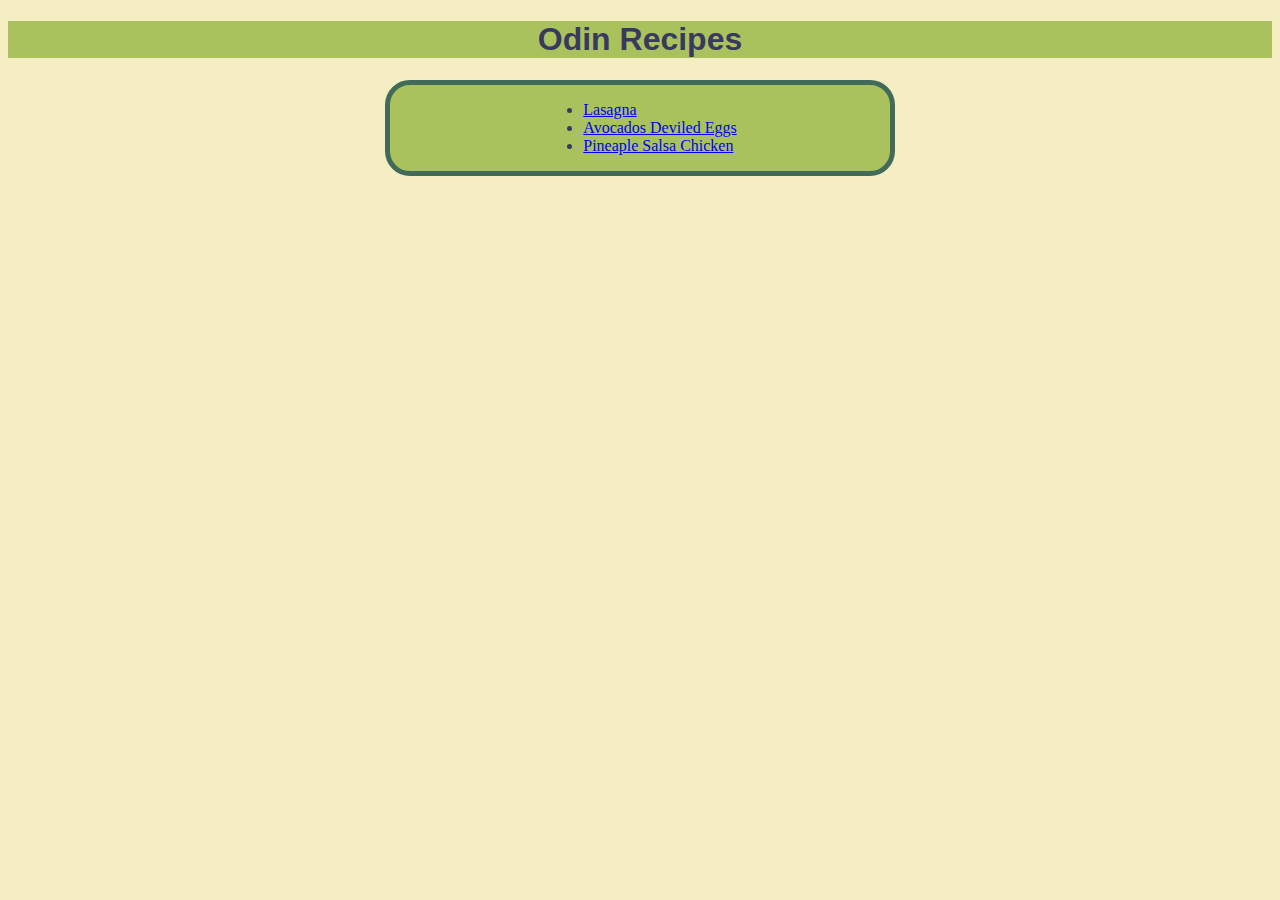
<file: index.html>
<!DOCTYPE html>
<html lang="en">
<head>
    <meta charset="UTF-8">
    <meta http-equiv="X-UA-Compatible" content="IE=edge">
    <meta name="viewport" content="width=device-width, initial-scale=1.0">
    <link rel="stylesheet" href="style.css">
    <title>Odin Recipes</title>
</head>
<body>
    <h1>Odin Recipes</h1>
    
    <div class="box1">
        <ul>
            <div class="centerleft-align">
                <li><a href="recipes/lasagna.html">Lasagna</a></li>
                <li><a href="recipes/avocado-deviled-eggs.html">Avocados Deviled Eggs</a></li>
                <li><a href="recipes/pineapple-salsa-chicken.html">Pineaple Salsa Chicken</a></li>
            </div>
        </ul>
    </div>
</body>
</html>
</file>
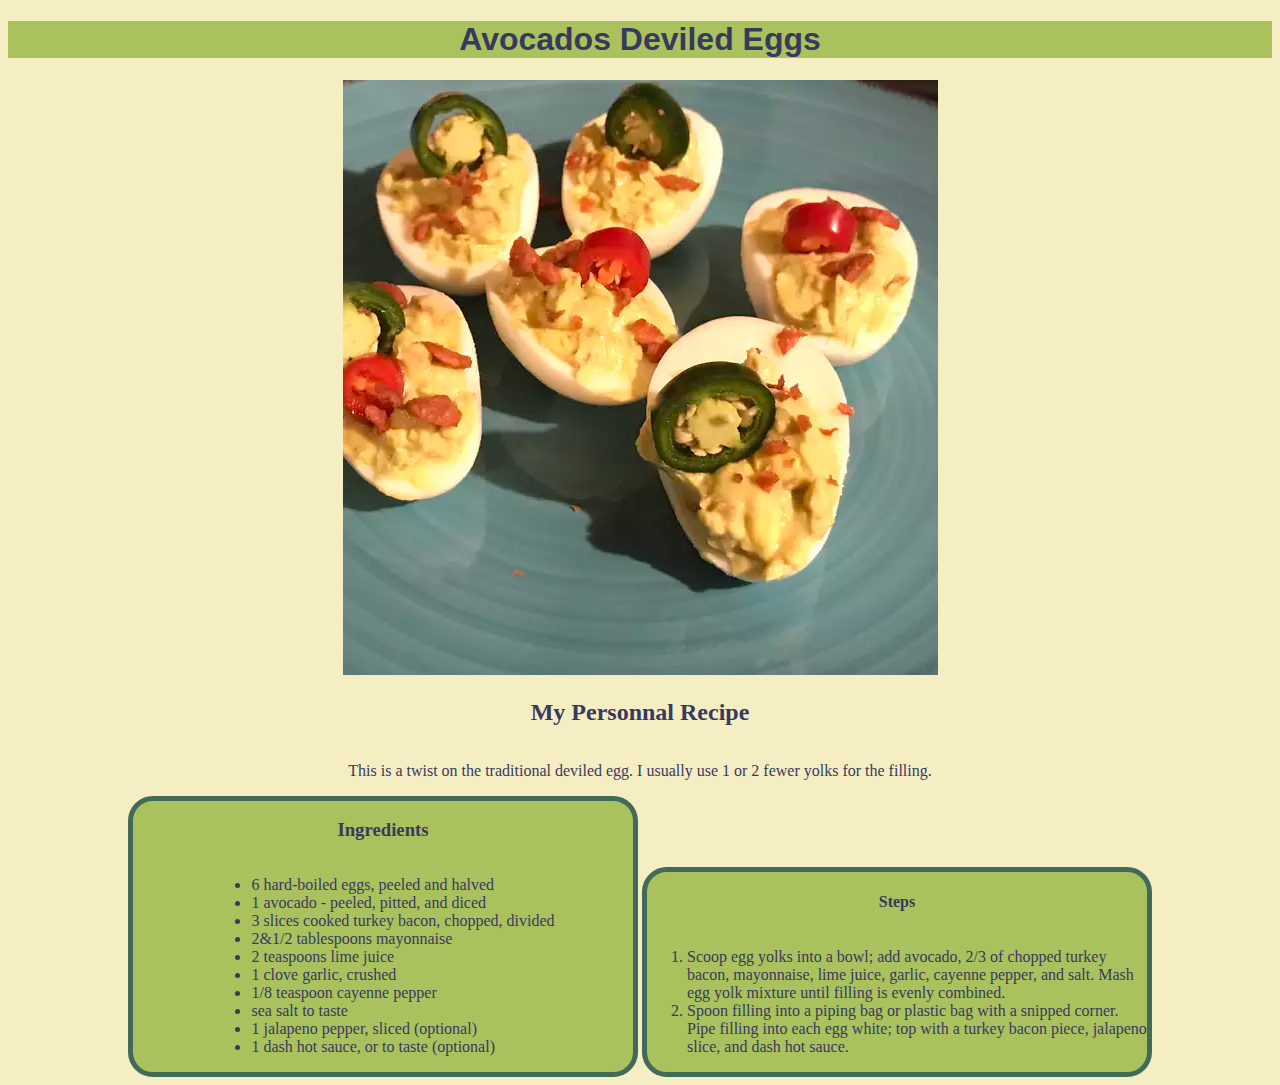
<file: recipes/avocado-deviled-eggs.html>
<!DOCTYPE html>
<html lang="en">
<head>
    <meta charset="UTF-8">
    <meta http-equiv="X-UA-Compatible" content="IE=edge">
    <meta name="viewport" content="width=device-width, initial-scale=1.0">
    <link rel="stylesheet" href="../style.css">
    <title>Avocados Deviled Eggs</title>
</head>
<body>
    <h1>Avocados Deviled Eggs</h1>

    <img src="img-recipes/avocado-deviles-eggs.jpg" alt="picture of some avocados deviled eggs">

    <h2>My Personnal Recipe</h2>
    
    <p class="centerleft-align">This is a twist on the traditional deviled egg. I usually use 1 or 2 fewer yolks for the filling.</p>
    <br>
    
    <div class="box1">
        <h3>Ingredients</h3>
        <ul class="centerleft-align">
            <li>6 hard-boiled eggs, peeled and halved</li>
            <li>1 avocado - peeled, pitted, and diced</li>
            <li>3 slices cooked turkey bacon, chopped, divided</li>
            <li>2&1/2 tablespoons mayonnaise</li>
            <li>2 teaspoons lime juice</li>
            <li>1 clove garlic, crushed</li>
            <li>1/8 teaspoon cayenne pepper</li>
            <li>sea salt to taste</li>
            <li>1 jalapeno pepper, sliced (optional)</li>
            <li>1 dash hot sauce, or to taste (optional)</li>
        </ul>
    </div>
    
    <div class="box1">
        <h4>Steps</h4>
        <ol class="centerleft-align">
            <li>Scoop egg yolks into a bowl; add avocado, 2/3 of chopped turkey bacon, mayonnaise, lime juice, garlic, cayenne pepper, and salt. Mash egg yolk mixture until filling is evenly combined.</li>
            <li>Spoon filling into a piping bag or plastic bag with a snipped corner. Pipe filling into each egg white; top with a turkey bacon piece, jalapeno slice, and dash hot sauce.</li>
        </ol>
    </div>
</body>
</html>
</file>
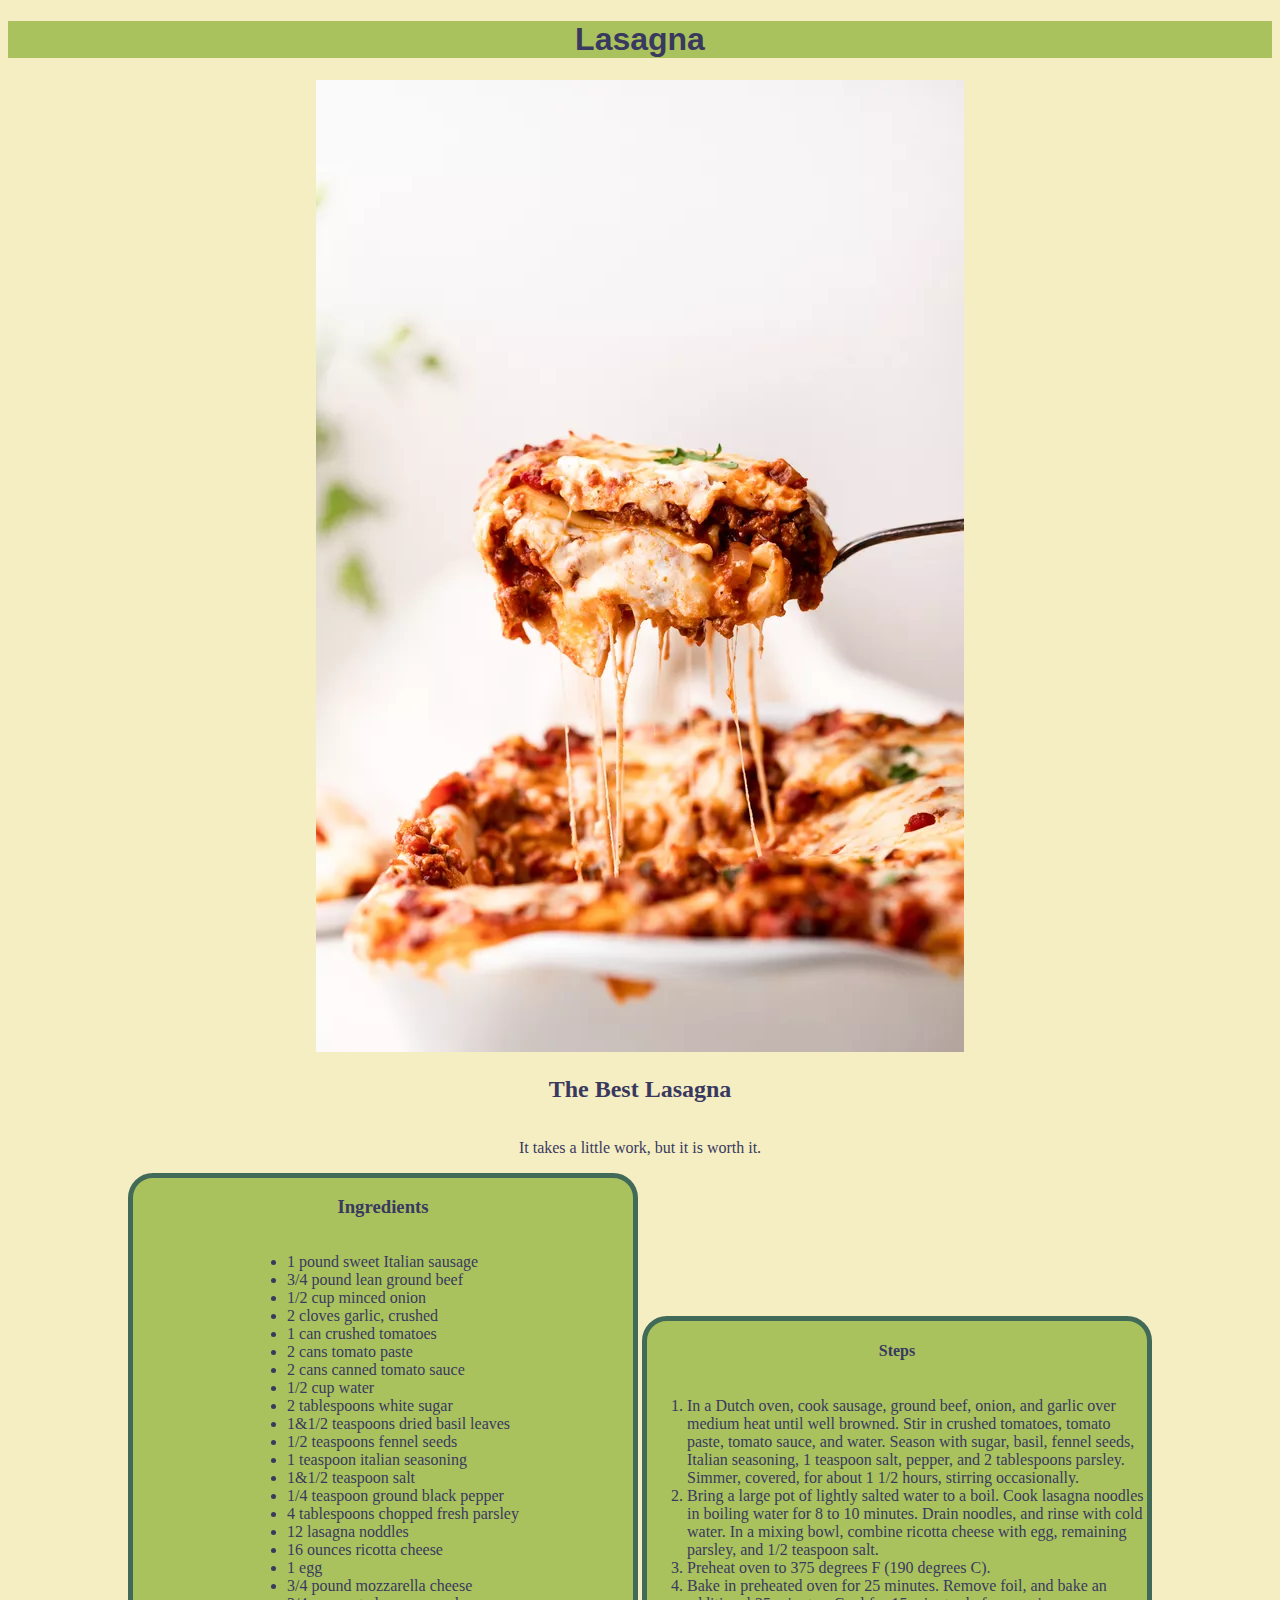
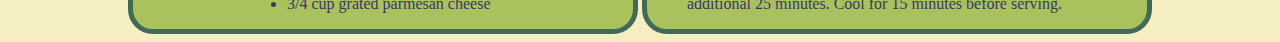
<file: recipes/lasagna.html>
<!DOCTYPE html>
<html lang="en">
<head>
    <meta charset="UTF-8">
    <meta http-equiv="X-UA-Compatible" content="IE=edge">
    <meta name="viewport" content="width=device-width, initial-scale=1.0">
    <link rel="stylesheet" href="../style.css">
    <title>Lasagna</title>
</head>
<body>
    <h1>Lasagna</h1>

    <img src="img-recipes/lasagna.jpg" alt="picture of a lasagna">

    <h2>The Best Lasagna</h2>

    <p class="centerleft-align">It takes a little work, but it is worth it.</p>
    <br>
    
    <div class="box1">
        <h3>Ingredients</h3>
        <ul class="centerleft-align">
            <li>1 pound sweet Italian sausage</li>
            <li>3/4 pound lean ground beef</li>
            <li>1/2 cup minced onion </li>
            <li>2 cloves garlic, crushed</li>
            <li>1 can crushed tomatoes</li>
            <li>2 cans tomato paste</li>
            <li>2 cans canned tomato sauce</li>
            <li>1/2 cup water</li>
            <li>2 tablespoons white sugar</li>
            <li>1&1/2 teaspoons dried basil leaves</li>
            <li>1/2 teaspoons fennel seeds</li>
            <li>1 teaspoon italian seasoning</li>
            <li>1&1/2 teaspoon salt</li>
            <li>1/4 teaspoon ground black pepper</li>
            <li>4 tablespoons chopped fresh parsley</li>
            <li>12 lasagna noddles</li>
            <li>16 ounces ricotta cheese</li>
            <li>1 egg</li>
            <li>3/4 pound mozzarella cheese</li>
            <li>3/4 cup grated parmesan cheese</li>
        </ul>
    </div>

    <div class="box1">
        <h4>Steps</h4>
        <ol class="centerleft-align">
            <li>In a Dutch oven, cook sausage, ground beef, onion, and garlic over medium heat until well browned. Stir in crushed tomatoes, tomato paste, tomato sauce, and water. Season with sugar, basil, fennel seeds, Italian seasoning, 1 teaspoon salt, pepper, and 2 tablespoons parsley. Simmer, covered, for about 1 1/2 hours, stirring occasionally.</li>
            <li>Bring a large pot of lightly salted water to a boil. Cook lasagna noodles in boiling water for 8 to 10 minutes. Drain noodles, and rinse with cold water. In a mixing bowl, combine ricotta cheese with egg, remaining parsley, and 1/2 teaspoon salt.</li>
            <li>Preheat oven to 375 degrees F (190 degrees C).</li>
            <li>Bake in preheated oven for 25 minutes. Remove foil, and bake an additional 25 minutes. Cool for 15 minutes before serving.</li>
        </ol>
    </div>
</body>
</html>
</file>
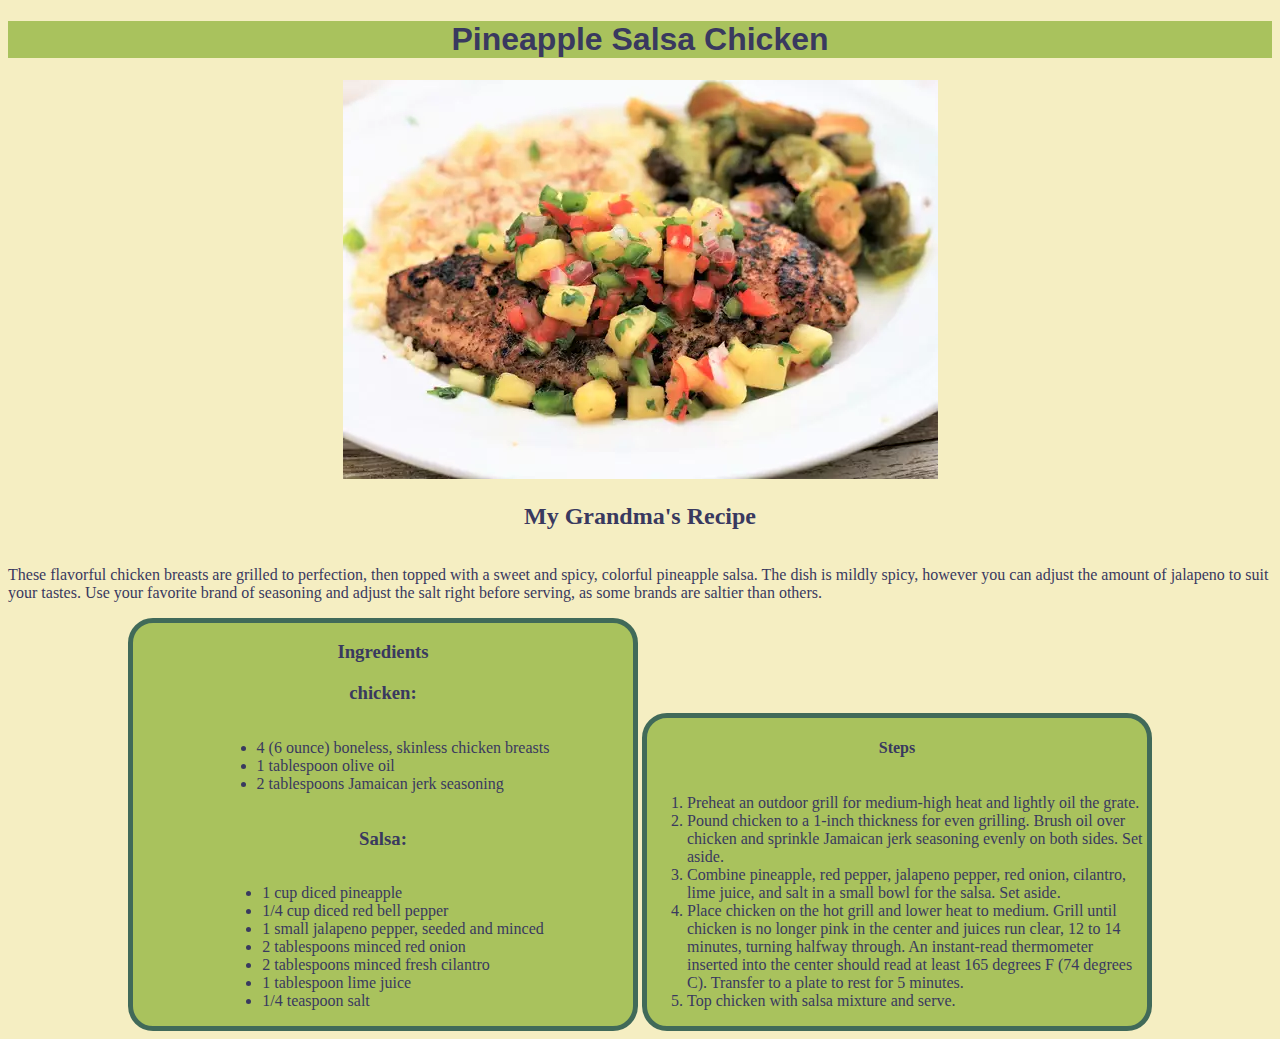
<file: recipes/pineapple-salsa-chicken.html>
<!DOCTYPE html>
<html lang="en">
<head>
    <meta charset="UTF-8">
    <meta http-equiv="X-UA-Compatible" content="IE=edge">
    <meta name="viewport" content="width=device-width, initial-scale=1.0">
    <link rel="stylesheet" href="../style.css">
    <title>Pineapple Salsa Chicken</title>
</head>
<body>
    <h1>Pineapple Salsa Chicken</h1>

    <img src="img-recipes/pineapple-salsa-chicken.jpg" alt="a picture of a pineapple salsa chicken">

    <h2>My Grandma's Recipe</h2>

    <p class="centerleft-align">These flavorful chicken breasts are grilled to perfection, then topped with a sweet and spicy, colorful pineapple salsa. The dish is mildly spicy, however you can adjust the amount of jalapeno to suit your tastes. Use your favorite brand of seasoning and adjust the salt right before serving, as some brands are saltier than others.</p>
    <br>

    <div class="box1">
        <h3>Ingredients</h3>
        <h3>chicken:</h3>
        <ul class="centerleft-align">
            <li>4 (6 ounce) boneless, skinless chicken breasts</li>
            <li>1 tablespoon olive oil</li>
            <li>2 tablespoons Jamaican jerk seasoning</li>
        </ul>
        <h3>Salsa:</h3>
        <ul class="centerleft-align">
            <li>1 cup diced pineapple</li>
            <li>1/4 cup diced red bell pepper</li>
            <li>1 small jalapeno pepper, seeded and minced</li>
            <li>2 tablespoons minced red onion</li>
            <li>2 tablespoons minced fresh cilantro</li>
            <li>1 tablespoon lime juice</li>
            <li>1/4 teaspoon salt</li>
        </ul>
    </div>
    
    <div class="box1">
        <h4>Steps</h4>
        <ol class="centerleft-align">
            <li>Preheat an outdoor grill for medium-high heat and lightly oil the grate.</li>
            <li>Pound chicken to a 1-inch thickness for even grilling. Brush oil over chicken and sprinkle Jamaican jerk seasoning evenly on both sides. Set aside.
            </li>
            <li>Combine pineapple, red pepper, jalapeno pepper, red onion, cilantro, lime juice, and salt in a small bowl for the salsa. Set aside.</li>
            <li>Place chicken on the hot grill and lower heat to medium. Grill until chicken is no longer pink in the center and juices run clear, 12 to 14 minutes, turning halfway through. An instant-read thermometer inserted into the center should read at least 165 degrees F (74 degrees C). Transfer to a plate to rest for 5 minutes.</li>
            <li>Top chicken with salsa mixture and serve.</li>
        </ol>
    </div>
</body>
</html>
</file>
<file: style.css>
body {
    text-align: center;
    background-color: #f5eec2;
    color: #39395f;
}

.centerleft-align {
    display: inline-block;
    text-align: left;
}

h1 {
    font-family: Arial, Helvetica, sans-serif;
    background-color: #a9c25d;
}

.box1 {
    display: inline-block;
    padding-left: auto;
    width: 500px;
    height: auto;
    margin-left: auto;
    margin-right: auto;
    border: 5px solid #416a59;
    border-radius: 25px;
    background-color: #a9c25d;
}
</file>
